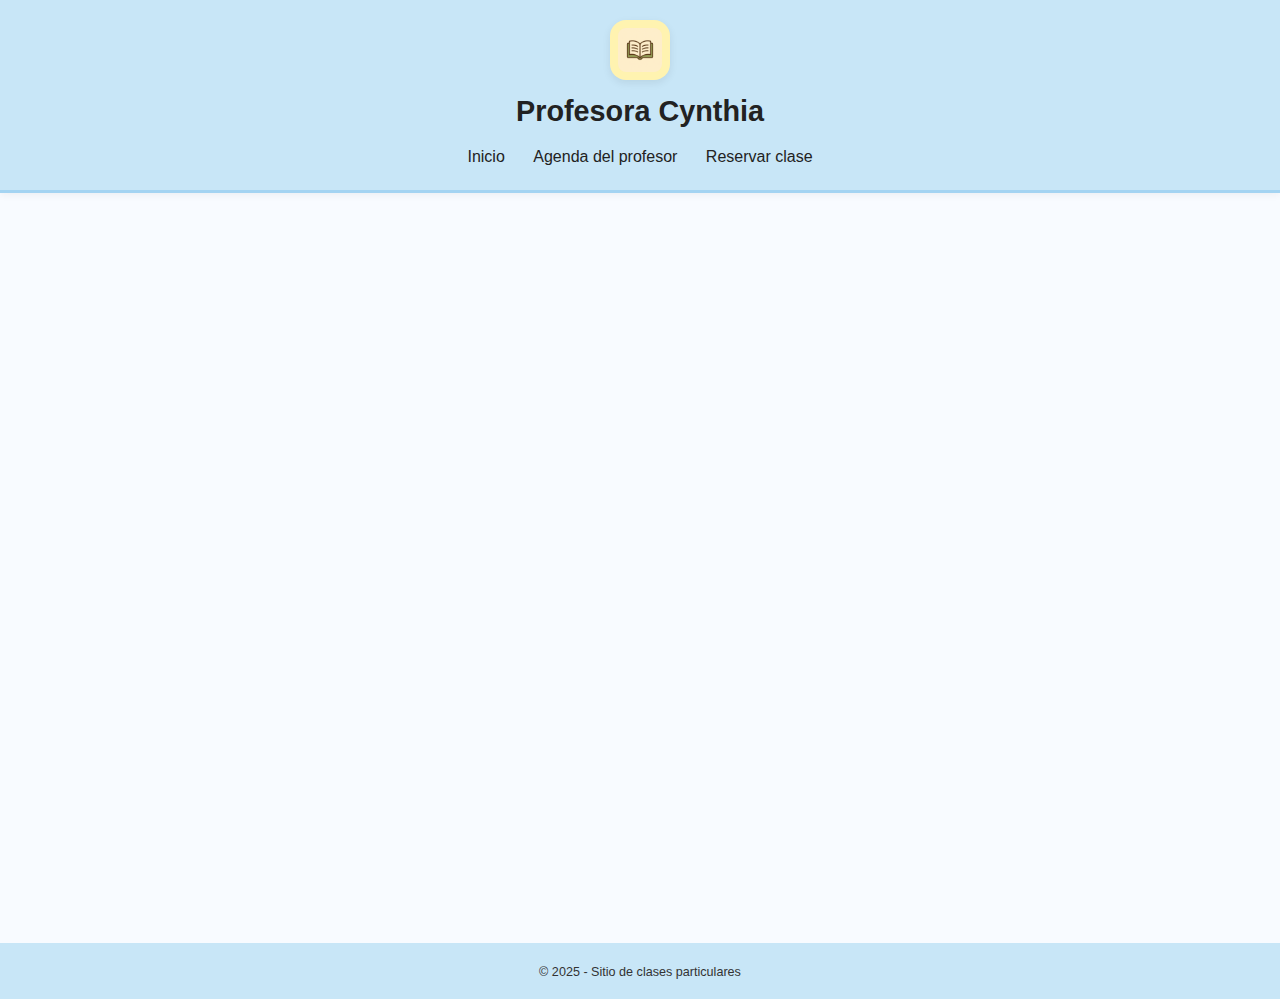
<file: index.html>
<!DOCTYPE html>
<html lang="es">
<head>
    <meta charset="UTF-8">
    <meta name="viewport" content="width=device-width, initial-scale=1.0">
    <title>Profesora Cynthia | Clases particulares</title>

    <meta name="description" content="Reservá clases particulares con la profesora Cynthia. Elegí día, hora y materia desde la web.">
    <meta name="author" content="Rosario Brugna">
    <meta name="keywords" content="clases particulares, profesora, matemática, física, química, reservas">
    <meta name="theme-color" content="#111"> 

    <link href="https://cdn.jsdelivr.net/npm/bootstrap@5.3.3/dist/css/bootstrap.min.css" rel="stylesheet">

    <link rel="stylesheet" href="css/styles.css">
</head>

<body>
    <header class="site-header">
    <div class="header-wrap">
        <img src="img/logo.png" alt="Logo de Clases" class="logo-img">
        <h1>Profesora Cynthia</h1>
        <nav>
        <a href="index.html">Inicio</a>
        <a href="agenda.html">Agenda del profesor</a>
        <a href="reservar.html">Reservar clase</a>
        </nav>
    </div>
    </header>


    <main class="container my-5">
    <section class="text-center mb-5" aria-labelledby="titulo-landing">
        <h2 id="titulo-landing">Clases Particulares</h2>
        <p class="lead">Elegí materia, fecha y hora. Todo desde la web.</p>

        <div class="d-flex flex-column flex-md-row justify-content-center gap-3 mt-4">
        <a href="#" class="btn" id="btn-alumno">Quiero reservar</a>
        <a href="#" class="btn" id="btn-profesora">Soy la profesora</a>
        </div>
    </section>

    <article class="mb-5" aria-labelledby="sobre-clases">
        <h3 id="sobre-clases">Sobre las clases</h3>
        <p>
        Ofrezco clases de apoyo para <strong> Matemática, Física y Química </strong>.
        Trabajo con contenidos de nivel primario, secundario e ingreso universitario.
        Las clases son personalizadas y se adaptan al objetivo del alumno: reforzar bases,
        preparar parciales o rendir finales.
        </p>
    </article>

    <aside class="mb-5" aria-labelledby="contacto-rapido">
        <h3 id="contacto-rapido">Contacto rápido</h3>
        <p>📧 <a href="mailto:cynthia.clases@gmail.com">cynthia.clases@gmail.com</a></p>
        <p>📞 11 2233-4455</p>
    </aside>
    </main>

    <div id="mensaje" class="mensaje"></div>
    

    <footer class="text-center py-3">
    <small>© 2025 - Sitio de clases particulares</small>
    </footer>

    <script src="https://cdn.jsdelivr.net/npm/bootstrap@5.3.3/dist/js/bootstrap.bundle.min.js"></script>
    <script>
    document.addEventListener('DOMContentLoaded', function () {
        const btnAlumno = document.getElementById('btn-alumno');
        const btnProfesora = document.getElementById('btn-profesora');

        btnAlumno.addEventListener('click', function (e) {
        e.preventDefault();
        localStorage.setItem('role', 'alumno');
        window.location.href = 'reservar.html';
        });

        btnProfesora.addEventListener('click', function (e) {
        e.preventDefault();
        localStorage.setItem('role', 'profesora');
        window.location.href = 'agenda.html';
        });
    });
    </script>
</body>
</html>
</file>
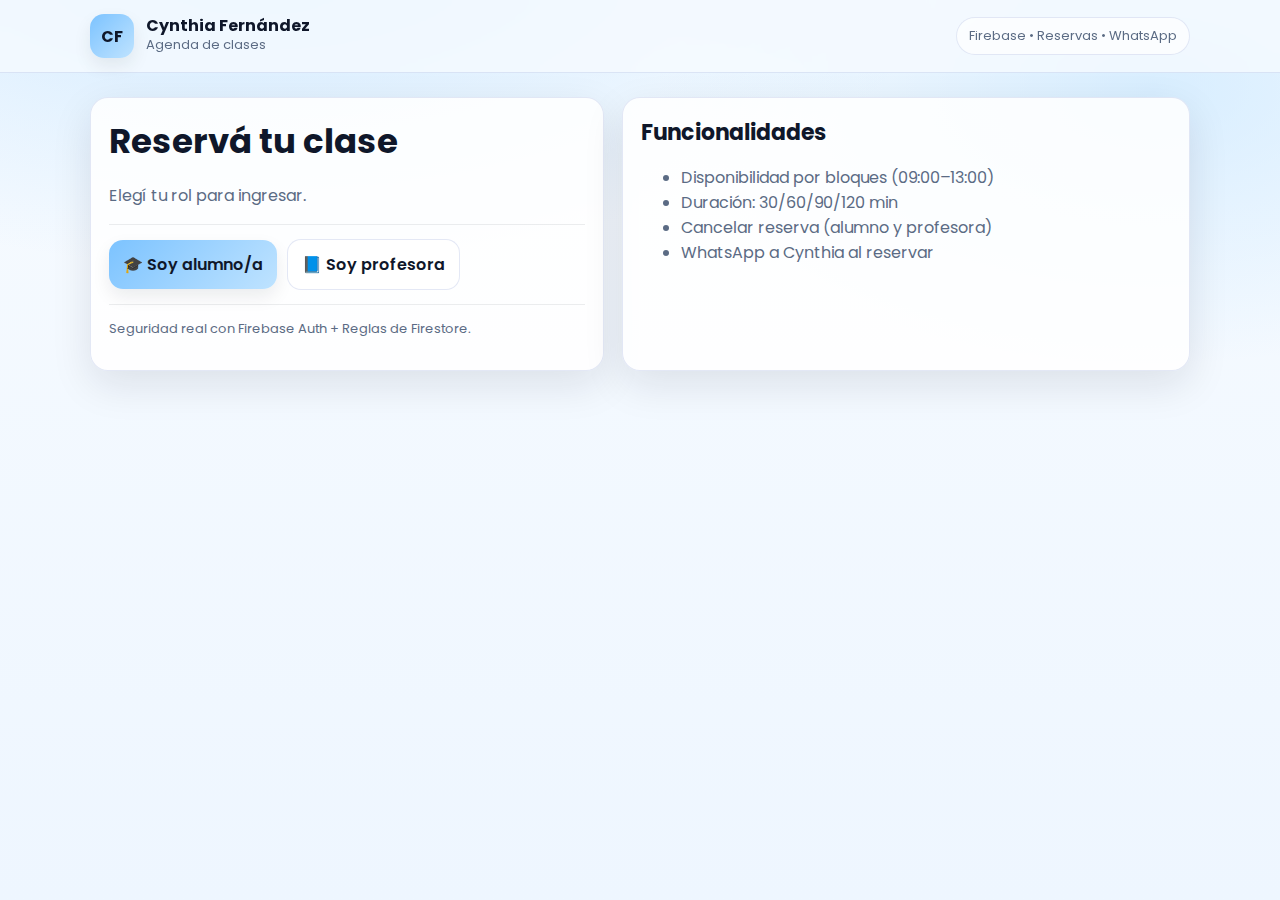
<file: docs/index.html>
<!doctype html>
<html lang="es">
<head>
  <meta charset="utf-8" />
  <meta name="viewport" content="width=device-width,initial-scale=1" />
  <title>Clases Particulares | Cynthia Fernández</title>
  <link rel="preconnect" href="https://fonts.googleapis.com">
  <link rel="preconnect" href="https://fonts.gstatic.com" crossorigin>
  <link href="https://fonts.googleapis.com/css2?family=Poppins:wght@300;400;500;600;700&display=swap" rel="stylesheet">
  <link rel="stylesheet" href="./css/style.css" />
</head>
<body>
  <header class="topbar">
    <div class="container topbar__inner">
      <div class="brand">
        <div class="brand__logo">CF</div>
        <div>
          <div class="brand__title">Cynthia Fernández</div>
          <div class="brand__subtitle">Agenda de clases</div>
        </div>
      </div>
      <span class="chip">Firebase • Reservas • WhatsApp</span>
    </div>
  </header>

  <main class="container grid-2">
    <section class="card">
      <h1>Reservá tu clase</h1>
      <p class="muted">Elegí tu rol para ingresar.</p>
      <div class="divider"></div>
      <div class="row">
        <a class="btn" href="./alumno.html">🎓 Soy alumno/a</a>
        <a class="btn btn--ghost" href="./profesora.html">📘 Soy profesora</a>
      </div>
      <div class="divider"></div>
      <p class="small muted">
        Seguridad real con Firebase Auth + Reglas de Firestore.
      </p>
    </section>

    <section class="card">
      <h2>Funcionalidades</h2>
      <ul class="muted">
        <li>Disponibilidad por bloques (09:00–13:00)</li>
        <li>Duración: 30/60/90/120 min</li>
        <li>Cancelar reserva (alumno y profesora)</li>
        <li>WhatsApp a Cynthia al reservar</li>
      </ul>
    </section>
  </main>
</body>
</html>
</file>
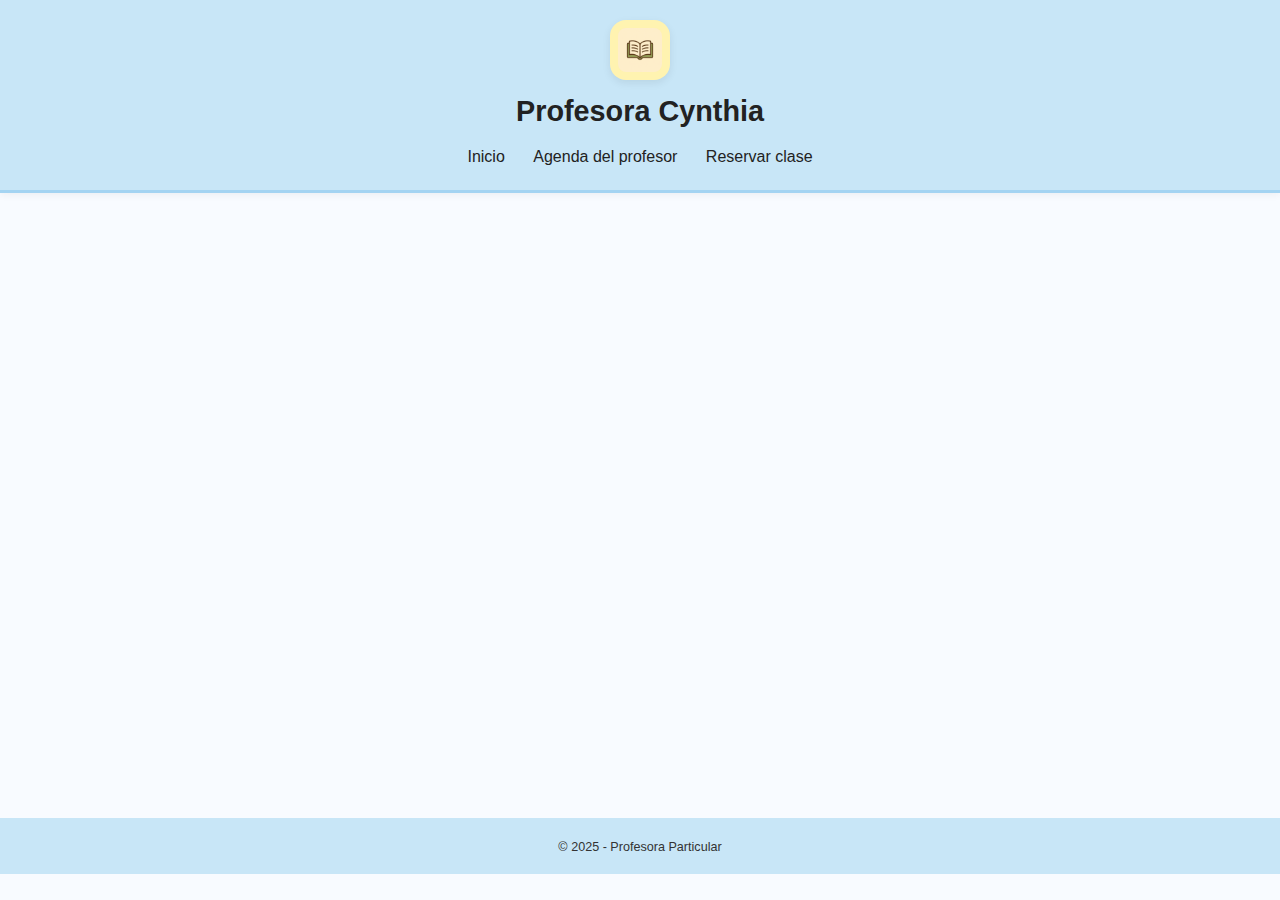
<file: agenda.html>
<!DOCTYPE html>
<html lang="es">
<head>
    <meta charset="UTF-8">
    <meta name="viewport" content="width=device-width, initial-scale=1.0">
    <title>Agenda del Profesor | Clases Particulares</title>

    <meta name="description" content="Reservá clases particulares con la profesora Cynthia. Elegí día, hora y materia desde la web.">
    <meta name="author" content="Rosario Brugna">
    <meta name="keywords" content="clases particulares, profesora, matemática, física, química, reservas">
    <meta name="theme-color" content="#111"> 

    <link href="https://cdn.jsdelivr.net/npm/bootstrap@5.3.3/dist/css/bootstrap.min.css" rel="stylesheet">

    <link rel="stylesheet" href="css/styles.css">

</head>

<body>
    <header class="site-header">
    <div class="header-wrap">
        <img src="img/logo.png" alt="Logo de Clases" class="logo-img">
        <h1>Profesora Cynthia</h1>
        <nav>
        <a href="index.html">Inicio</a>
        <a href="agenda.html">Agenda del profesor</a>
        <a href="reservar.html">Reservar clase</a>
        </nav>
    </div>
    </header>


    <main class="container my-5">
    <section class="mb-5">
        <h2 class="text-center mb-4">Agregar horarios disponibles</h2>

        <form id="form-turno" class="p-3">
        <div class="row g-3">
            <div class="col-md-6">
            <label for="dia" class="form-label">Día:</label>
            <select id="dia" class="form-select" required>
                <option value="">Seleccionar...</option>
                <option value="Lunes">Lunes</option>
                <option value="Martes">Martes</option>
                <option value="Miércoles">Miércoles</option>
                <option value="Jueves">Jueves</option>
                <option value="Viernes">Viernes</option>
            </select>
            </div>

            <div class="col-md-6">
            <label for="hora" class="form-label">Hora:</label>
            <input type="time" id="hora" class="form-control" required>
            </div>
        </div>

        <div class="text-center mt-4">
            <button type="submit" class="btn">Agregar horario</button>
        </div>
        </form>
    </section>

    <section>
        <h2 class="text-center mb-4">Agenda completa</h2>

        <div class="table-responsive">
        <table class="table align-middle" id="tabla-turnos">
            <thead>
            <tr>
                <th>Día</th>
                <th>Hora</th>
                <th>Fecha</th>
                <th>Materia</th>
                <th>Alumno</th>
                <th>Acciones</th>
            </tr>
            </thead>
            <tbody></tbody>
        </table>
        </div>
    </section>
    </main>

    <div id="mensaje" class="mensaje"></div>


    <footer class="text-center py-3">
    <small>© 2025 - Profesora Particular</small>
    </footer>

    <script src="Js/agenda.js"></script>
    <script src="https://cdn.jsdelivr.net/npm/bootstrap@5.3.3/dist/js/bootstrap.bundle.min.js"></script>
</body>
</html>
</file>
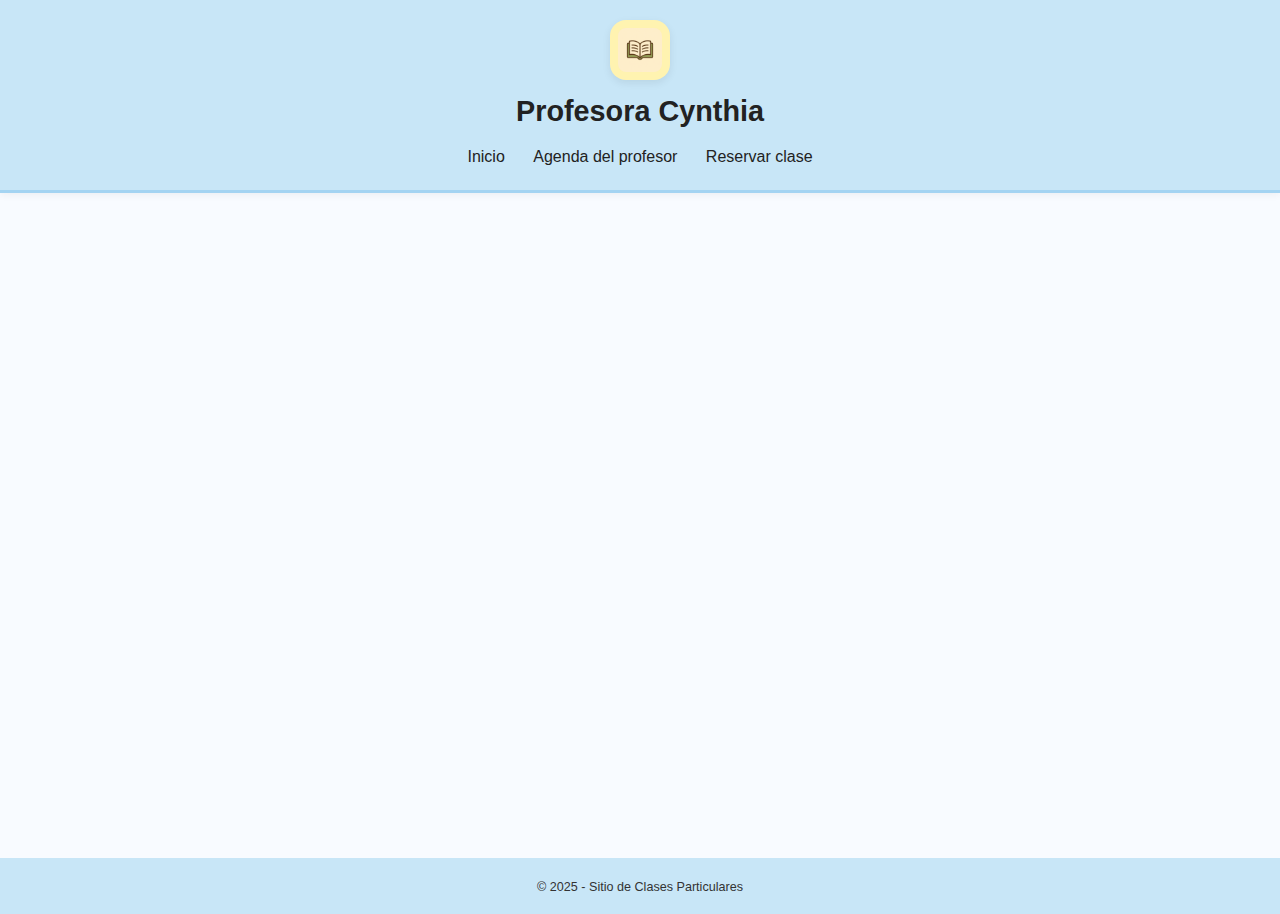
<file: reservar.html>
<!DOCTYPE html>
<html lang="es">
<head>
    <meta charset="UTF-8">
    <meta name="viewport" content="width=device-width, initial-scale=1.0">
    <title>Reservar Clase | Clases Particulares</title>

    <meta name="description" content="Reservá clases particulares con la profesora Cynthia. Elegí día, hora y materia desde la web.">
    <meta name="author" content="Rosario Brugna">
    <meta name="keywords" content="clases particulares, profesora, matemática, física, química, reservas">
    <meta name="theme-color" content="#111"> 

    <link href="https://cdn.jsdelivr.net/npm/bootstrap@5.3.3/dist/css/bootstrap.min.css" rel="stylesheet">

    <link rel="stylesheet" href="css/styles.css">
</head>

<body>
    <header class="site-header">
    <div class="header-wrap">
        <img src="img/logo.png" alt="Logo de Clases" class="logo-img">
        <h1>Profesora Cynthia</h1>
        <nav>
        <a href="index.html">Inicio</a>
        <a href="agenda.html">Agenda del profesor</a>
        <a href="reservar.html">Reservar clase</a>
        </nav>
    </div>
    </header>

    <main class="container my-5">
    <section class="mb-5">
        <h2 class="text-center mb-4">Elige fecha en el calendario</h2>

        <div class="d-flex justify-content-between align-items-center mb-2">
        <div>
            <button id="prevMonth" class="btn btn-sm">«</button>
            <span id="mesAnio" class="mx-2"></span>
            <button id="nextMonth" class="btn btn-sm">»</button>
        </div>
        <div><small>Los días en azul tienen turnos disponibles</small></div>
        </div>

        <div id="calendar" class="mb-3"></div>

        <div id="timesWrap" style="display:none;">
        <h3 class="mb-2">Horarios disponibles para <span id="fechaSeleccionadaText"></span></h3>
        <div id="timesList" class="d-flex flex-column gap-2"></div>
        </div>
    </section>

    <section>
        <h2 class="text-center mb-4">Completa tu reserva</h2>

        <form id="form-reserva" class="p-3">
        <div class="row g-3">
            <div class="col-md-6">
            <label for="nombreAlumno" class="form-label">Tu nombre:</label>
            <input type="text" id="nombreAlumno" class="form-control" required>
            </div>

            <div class="col-md-6">
            <label for="materiaAlumno" class="form-label">Materia que querés aprender:</label>
            <input type="text" id="materiaAlumno" class="form-control" required>
            </div>
        </div>

        <input type="hidden" id="indiceTurno">
        <input type="hidden" id="fechaReserva">
        <input type="hidden" id="horaSeleccionada">
        <input type="hidden" id="diaSeleccionado">

        <div class="text-center mt-3">
            <p>Horario seleccionado: <span id="seleccion">—</span></p>
        </div>

        <div class="text-center mt-4">
            <button type="submit" class="btn">Confirmar reserva</button>
        </div>
        </form>
    </section>
    </main>

    <div id="mensaje" class="mensaje"></div>

    <footer class="text-center py-3">
    <small>© 2025 - Sitio de Clases Particulares</small>
    </footer>

    <script src="Js/reservar.js"></script>
    <script src="https://cdn.jsdelivr.net/npm/bootstrap@5.3.3/dist/js/bootstrap.bundle.min.js"></script>
</body>
</html>
</file>
<file: css/styles.css>
:root {
    --color-principal: #c8e6f7;
    --color-secundario: #fff3b0;
    --color-texto: #2f2f2f;
    --color-boton: #6eb5ff;
    --color-boton-hover: #4b9fff;
    --color-fondo: #f8fbff;
    --fuente-principal: "Poppins", sans-serif;
    --blanco: #fff;
    --verde: #3fa072;
}

body {
    font-family: var(--fuente-principal);
    color: var(--color-texto);
    background-color: var(--color-fondo);
    margin: 0;
    line-height: 1.7;
}

h2, h3 {
    color: #222;
    font-weight: 600;
    margin-bottom: 15px;
}

p.lead {
    font-size: 1.2rem;
    color: #555;
}

.site-header {
    background-color: var(--color-principal);
    border-bottom: 3px solid #a4d4f2;
    box-shadow: 0 2px 8px rgba(0, 0, 0, 0.05);
}

.header-wrap {
    display: flex;
    flex-direction: column;
    align-items: center;
    justify-content: center;
    padding: 20px 0;
    gap: 8px;
}

.logo-img {
    width: 60px;
    height: auto;
    background-color: var(--color-secundario);
    padding: 8px;
    border-radius: 16px;
    box-shadow: 0 3px 8px rgba(0, 0, 0, 0.08);
    transition: transform 0.3s ease;
}

.logo-img:hover {
    transform: scale(1.05);
}

.site-header h1 {
    font-size: 1.8rem;
    font-weight: 700;
    margin: 6px 0;
    color: #222;
}

nav a {
    color: #222;
    text-decoration: none;
    font-weight: 500;
    margin: 0 12px;
    transition: color 0.3s ease;
}

nav a:hover {
    color: var(--color-boton);
}

section, article, aside {
    background-color: var(--blanco);
    border-radius: 12px;
    padding: 25px;
    margin-bottom: 30px;
    box-shadow: 0 2px 6px rgba(0, 0, 0, 0.05);
}

button, .btn {
    background-color: var(--color-boton);
    color: var(--blanco);
    border: none;
    padding: 10px 18px;
    border-radius: 10px;
    cursor: pointer;
    transition: all 0.3s ease;
    font-weight: 500;
}

button:hover, .btn:hover {
    background-color: var(--color-boton-hover);
    transform: scale(1.05);
    box-shadow: 0 3px 10px rgba(0, 0, 0, 0.1);
}

form {
    background-color: #f3f9ff;
    border-radius: 16px;
    padding: 25px;
    border: 1px solid #e1eefc;
    margin-top: 30px;
    box-shadow: 0 4px 10px rgba(0, 0, 0, 0.05);
}

label {
    display: block;
    font-weight: 500;
    margin-bottom: 6px;
    text-align: left;
}

input, select {
    width: 100%;
    padding: 10px;
    border-radius: 12px;
    border: 1px solid #cbddee;
    font-size: 0.95rem;
    margin-bottom: 15px;
    background-color: var(--blanco);
}

input:focus, select:focus {
    outline: none;
    border-color: var(--color-boton);
    box-shadow: 0 0 6px rgba(110, 181, 255, 0.4);
}

table {
    width: 100%;
    border-collapse: collapse;
    background-color: var(--blanco);
    border-radius: 10px;
    overflow: hidden;
    box-shadow: 0 2px 8px rgba(0, 0, 0, 0.05);
}

th {
    background-color: var(--color-secundario);
    color: #333;
    padding: 12px;
    text-align: center;
    text-transform: uppercase;
    font-weight: 600;
}

td {
    padding: 12px;
    text-align: center;
    border-bottom: 1px solid #eee;
}

tr:hover {
    background-color: #e9f6ff;
}

.mensaje {
    position: fixed;
    top: 20px;
    right: 20px;
    background-color: #333;
    color: white;
    padding: 15px 20px;
    border-radius: 10px;
    box-shadow: 0 4px 10px rgba(0, 0, 0, 0.2);
    opacity: 0;
    transform: translateY(-20px);
    transition: all 0.3s ease;
    z-index: 9999;
}

.mensaje.mostrar {
    opacity: 1;
    transform: translateY(0);
}

.mensaje.exito {
    background-color: #4CAF50;
}

.mensaje.error {
    background-color: #f44336;
}

main {
    opacity: 0;
    transform: translateY(15px);
    animation: aparecer 0.7s ease forwards;
}

@keyframes aparecer {
    to {
        opacity: 1;
        transform: translateY(0);
    }
}

footer {
    background-color: var(--color-principal);
    color: #333;
    padding: 15px 0;
    font-size: 0.9rem;
    text-align: center;
}

@media (max-width: 768px) {
    nav {
        flex-direction: column;
        align-items: center;
    }

    .row.g-3 {
        flex-direction: column;
    }

    .col-md-6 {
        width: 100%;
    }

    table {
        font-size: 0.9rem;
    }

    .site-header h1 {
        font-size: 1.3rem;
    }

    nav a {
        display: inline-block;
        margin: 6px;
    }
}

@media (max-width: 576px) {
    main {
        width: 95%;
        padding: 15px;
    }

    form {
        padding: 15px;
    }

    label {
        font-size: 0.9rem;
    }

    input, select {
        font-size: 0.9rem;
        padding: 8px;
    }

    button, .btn {
        width: 100%;
        font-size: 0.9rem;
        margin-bottom: 8px;
    }

    footer {
        font-size: 0.8rem;
    }
}
</file>
<file: docs/css/style.css>
:root{
  --bg:#f7fbff;
  --bg2:#eef6ff;
  --card:#ffffff;
  --border:rgba(30,64,175,.12);
  --shadow:0 14px 40px rgba(15,23,42,.10);
  --shadow2:0 8px 18px rgba(15,23,42,.08);

  --text:#0f172a;
  --muted:#5b6b84;

  --blue1:#bfe3ff;
  --blue2:#7cc3ff;
  --blue3:#2f93ff;

  --accent:linear-gradient(135deg,var(--blue2),var(--blue1));
  --radius:18px;
  --radiusSm:14px;
  --font:'Poppins',system-ui,-apple-system,'Segoe UI',Roboto,'Helvetica Neue',Arial;
}

*{box-sizing:border-box}
html,body{height:100%}
body{
  margin:0; font-family:var(--font); color:var(--text);
  background:
    radial-gradient(1200px 600px at 20% -10%, rgba(124,195,255,.35), transparent 60%),
    radial-gradient(900px 500px at 90% 10%, rgba(191,227,255,.55), transparent 55%),
    linear-gradient(180deg, var(--bg), var(--bg2));
}
a{color:inherit; text-decoration:none}
.container{width:min(1100px, calc(100% - 40px)); margin:0 auto}

.topbar{
  position:sticky; top:0; z-index:10;
  backdrop-filter: blur(10px);
  background: rgba(247,251,255,.75);
  border-bottom:1px solid var(--border);
}
.topbar__inner{display:flex; align-items:center; justify-content:space-between; gap:16px; padding:14px 0}
.brand{display:flex; align-items:center; gap:12px}
.brand__logo{
  width:44px;height:44px; display:grid;place-items:center;
  border-radius:14px; background:var(--accent); box-shadow: var(--shadow2);
  font-weight:700;
}
.brand__title{font-weight:700; line-height:1.1}
.brand__subtitle{color:var(--muted); font-size:13px}
.chip{padding:8px 12px; border:1px solid var(--border); border-radius:999px; background:rgba(255,255,255,.7); color:var(--muted); font-size:13px}

.card{border:1px solid var(--border); background:rgba(255,255,255,.86); border-radius:var(--radius); box-shadow:var(--shadow); padding:18px}
.grid-2{padding:24px 0; display:grid; grid-template-columns: .95fr 1.05fr; gap:18px}
@media (max-width:900px){ .grid-2{grid-template-columns:1fr} }

h1{font-size:34px; margin:0 0 10px}
h2{font-size:22px; margin:0 0 6px}
h3{margin:0 0 10px}
.muted{color:var(--muted)}
.small{font-size:13px}

.form{display:grid; gap:10px; margin-top:12px}
.label{font-size:13px; color:var(--muted)}
.input, select{
  width:100%; padding:12px 12px; border-radius:14px;
  border:1px solid var(--border); background:rgba(255,255,255,.9); outline:none;
}
.input:focus, select:focus{border-color:rgba(47,147,255,.45); box-shadow:0 0 0 4px rgba(47,147,255,.12)}

.btn{
  border:none; cursor:pointer; border-radius:14px; padding:12px 14px; font-weight:600;
  background:var(--accent); color:var(--text); box-shadow:var(--shadow2);
}
.btn--ghost{background:rgba(255,255,255,.7); border:1px solid var(--border); box-shadow:none}

.calendar__toolbar{display:flex; align-items:center; justify-content:space-between; gap:10px; margin:12px 0 10px}
.calendar__grid{display:grid; grid-template-columns:repeat(7,1fr); gap:8px}
.day{
  border:1px solid rgba(15,23,42,.08); border-radius:14px; padding:10px;
  background:rgba(255,255,255,.8); min-height:54px;
  display:flex; flex-direction:column; gap:6px; cursor:pointer;
}
.day--muted{opacity:.45; cursor:default}
.day__num{font-weight:700; font-size:14px}
.day__meta{font-size:12px; color:var(--muted)}
.day--selected{border-color:rgba(47,147,255,.45); box-shadow:0 0 0 4px rgba(47,147,255,.12)}
.day--hasSlots .day__meta{color:rgba(29,78,216,.85)}
.day--hasBookings .day__meta{color:rgba(2,132,199,.85)}

.divider{margin:14px 0; height:1px; background:rgba(15,23,42,.08)}
.slot{
  display:flex; align-items:center; justify-content:space-between; gap:10px; padding:12px;
  border-radius:var(--radiusSm); border:1px solid rgba(15,23,42,.08); background:rgba(255,255,255,.85)
}
.slot__time{font-weight:700}
.row{display:flex; gap:10px; flex-wrap:wrap; align-items:center}
</file>
